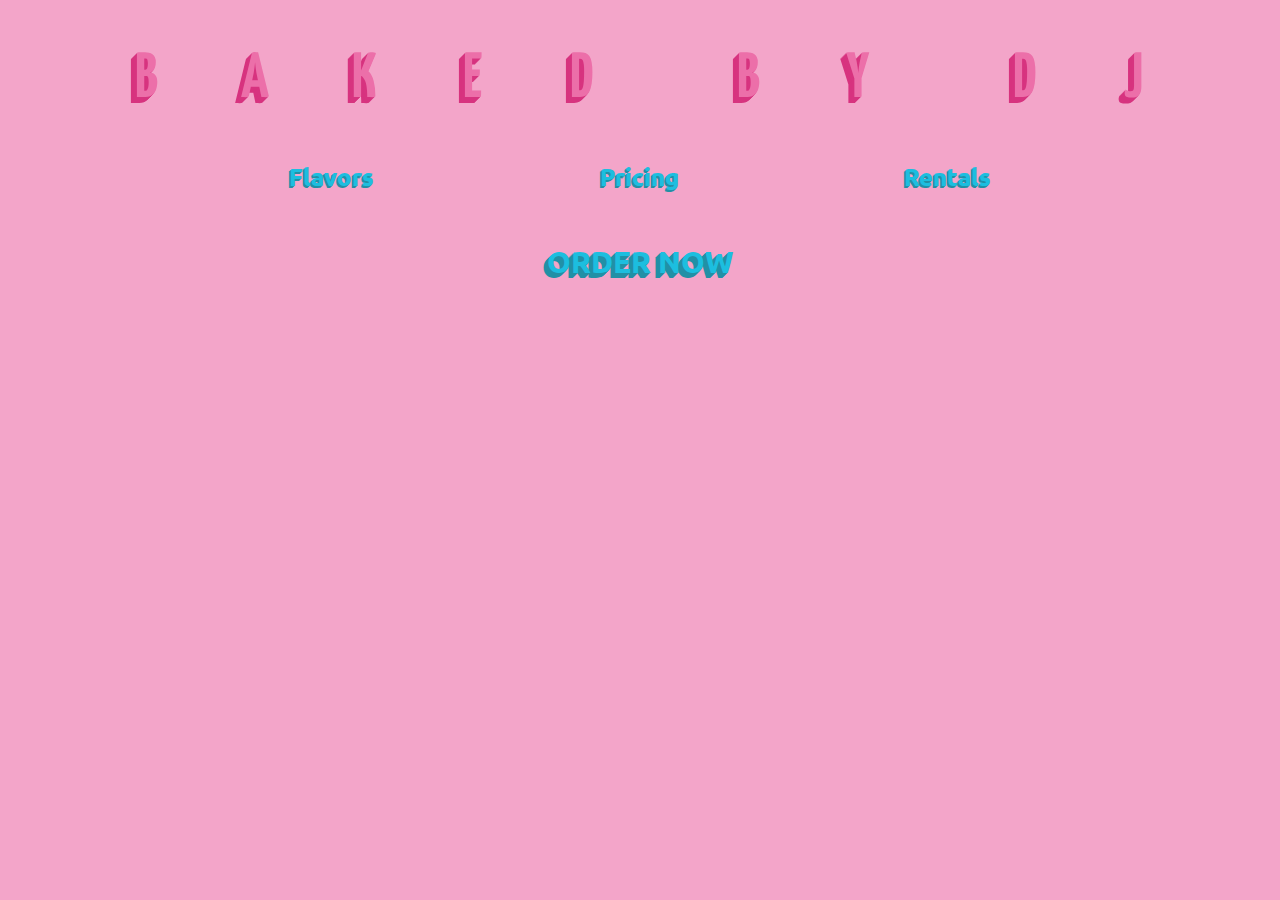
<file: index.html>
<!DOCTYPE html>
<html lang="en">
  <head>
    <meta charset="UTF-8" />
    <meta http-equiv="X-UA-Compatible" content="IE=edge" />
    <meta name="viewport" content="width=device-width, initial-scale=1.0" />
    <link rel="preconnect" href="https://fonts.googleapis.com" />
    <link rel="preconnect" href="https://fonts.gstatic.com" crossorigin />
    <link
      href="https://fonts.googleapis.com/css2?family=Amatic+SC:wght@700&family=Ubuntu:wght@400;700&family=Yanone+Kaffeesatz:wght@300;400;500;700&display=swap"
      rel="stylesheet"
    />
    <link rel="stylesheet" href="style.css" />
    <link rel="icon" href="images/Baked Logo.png">
    <title>Baked by DJ | Home</title>
  </head>
  <body>
    <div class="body">
      <div class="grid title-style">
        <h1>B</h1>
        <h1>A</h1>
        <h1>K</h1>
        <h1>E</h1>
        <h1>D</h1>
        <h1></h1>
        <h1>B</h1>
        <h1>Y</h1>
        <h1></h1>
        <h1>D</h1>
        <h1>J</h1>
      </div>
      <div class="menu-top">
        <a href="flavors.html"><h4>Flavors</h4></a>
        <a href="pricing.html"><h4>Pricing</h4></a>
        <a href="rentals.html"><h4>Rentals</h4></a>
      </div>
      <div class="menu-order">
        <a href="order.html"><h3>ORDER NOW</h3></a>
      </div>
    </div>
  </body>
</html>
</file>
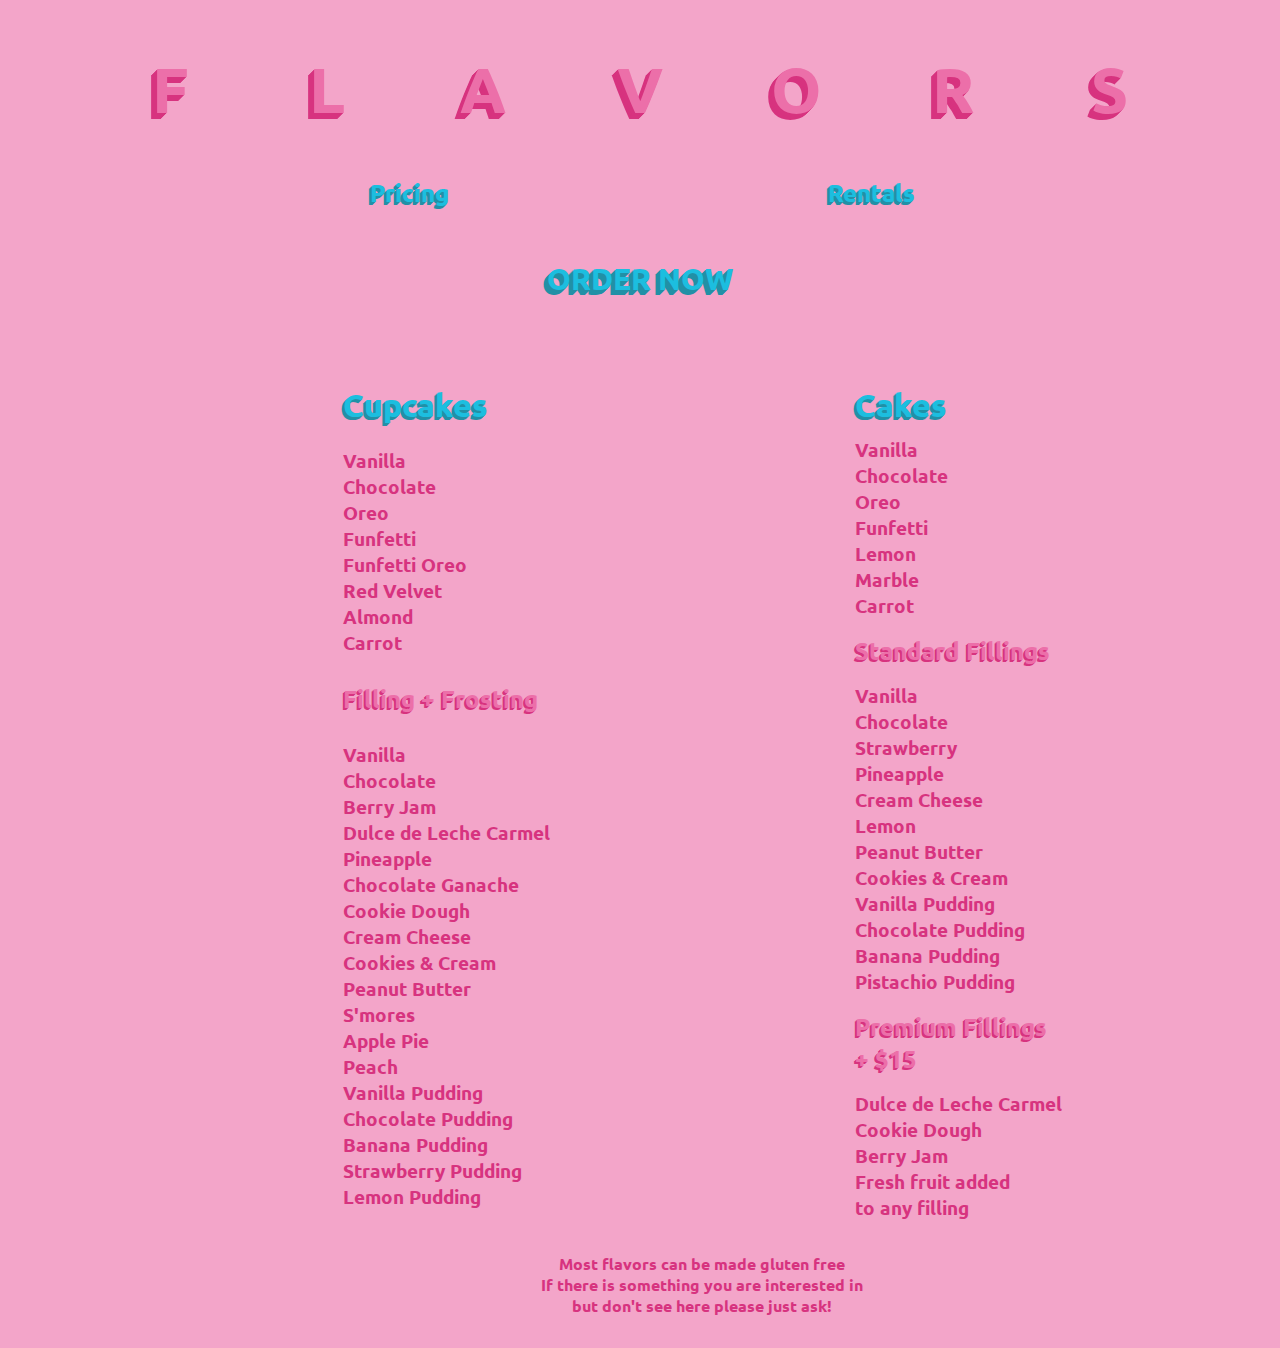
<file: flavors.html>
<!DOCTYPE html>
<html lang="en">
  <head>
    <meta charset="UTF-8" />
    <meta http-equiv="X-UA-Compatible" content="IE=edge" />
    <meta name="viewport" content="width=device-width, initial-scale=1.0" />
    <link rel="preconnect" href="https://fonts.googleapis.com" />
    <link rel="preconnect" href="https://fonts.gstatic.com" crossorigin />
    <link
      href="https://fonts.googleapis.com/css2?family=Amatic+SC:wght@700&family=Ubuntu:wght@400;700&family=Yanone+Kaffeesatz:wght@300;400;500;700&display=swap"
      rel="stylesheet"
    />
    <link rel="stylesheet" href="style.css" />
    <link rel="icon" href="images/Baked Logo.png" />
    <title>Baked by DJ | Flavors</title>
  </head>
  <body>
    <div class="body">
      <div class="grid-flav title-style">
        <h1>F</h1>
        <h1>L</h1>
        <h1>A</h1>
        <h1>V</h1>
        <h1>O</h1>
        <h1>R</h1>
        <h1>S</h1>
      </div>
      <div class="menu-top-2">
        <a href="pricing.html"><h4>Pricing</h4></a>
        <a href="rentals.html"><h4>Rentals</h4></a>
      </div>
      <div class="menu-order">
        <a href="order.html"><h3>ORDER NOW</h3></a>
      </div>
      <div class="flavor-container">
        <div class="cupcakes">
          <h1 class="two-point-shadow-blue">Cupcakes</h1>
          <h3>
            Vanilla<br />Chocolate<br />Oreo<br />Funfetti<br />Funfetti Oreo<br />Red
            Velvet<br />Almond<br />Carrot
          </h3>
          <h2 class="two-point-shadow-pink">Filling + Frosting</h2>
          <h3>
            Vanilla<br />Chocolate<br />Berry Jam<br />Dulce de Leche Carmel<br />Pineapple<br />
            Chocolate Ganache<br />Cookie Dough<br />Cream Cheese<br />Cookies &
            Cream<br />Peanut Butter<br />S'mores<br />
            Apple Pie<br />Peach<br />Vanilla Pudding<br />Chocolate Pudding<br />Banana
            Pudding<br />Strawberry Pudding<br />Lemon Pudding
          </h3>
        </div>
        <div class="cakes">
          <h1 class="two-point-shadow-blue">Cakes</h1>
          <h3>
            Vanilla<br />Chocolate<br />Oreo<br />Funfetti<br />Lemon<br />Marble<br />Carrot
          </h3>
          <h2 class="two-point-shadow-pink">Standard Fillings</h2>
          <h3>
            Vanilla<br />Chocolate<br />Strawberry<br />Pineapple<br />Cream
            Cheese<br />Lemon<br />Peanut Butter<br />Cookies & Cream<br />
            Vanilla Pudding<br />Chocolate Pudding<br />Banana Pudding<br />Pistachio
            Pudding
          </h3>
          <h2 class="two-point-shadow-pink">Premium Fillings<br />+ $15</h2>
          <h3>
            Dulce de Leche Carmel<br />Cookie Dough<br />Berry Jam<br />Fresh
            fruit added<br />to any filling
          </h3>
        </div>
        <div class="flavors-footer">
          <h4>Most flavors can be made gluten free</h4>
          <h4>If there is something you are interested in</h4>
          <h4>but don't see here please just ask!</h4>
          </h4>
        </div>
      </div>
    </div>
  </body>
</html>
</file>
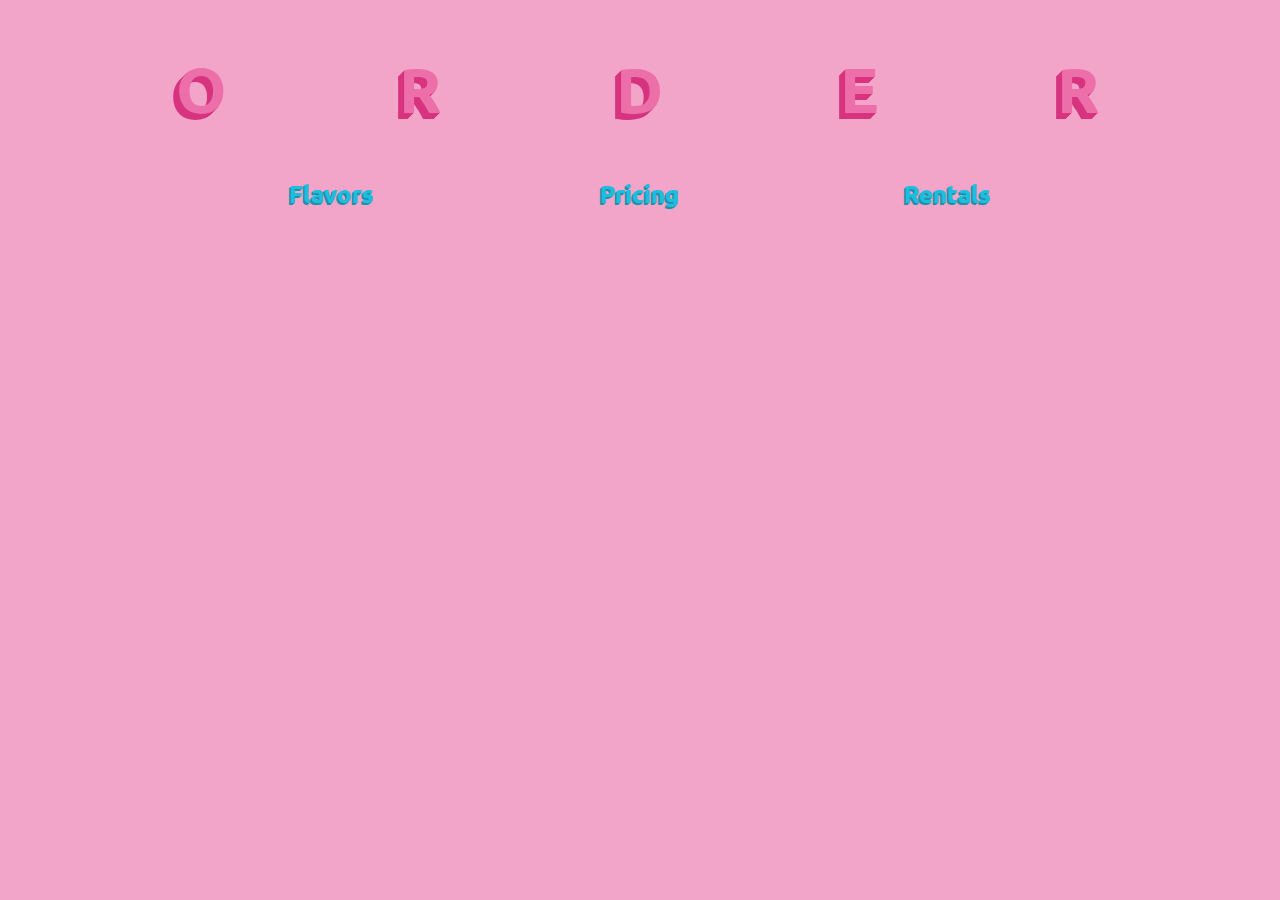
<file: order.html>
<!DOCTYPE html>
<html lang="en">
<head>
    <meta charset="UTF-8">
    <meta http-equiv="X-UA-Compatible" content="IE=edge">
    <meta name="viewport" content="width=device-width, initial-scale=1.0">
    <link rel="preconnect" href="https://fonts.googleapis.com" />
    <link rel="preconnect" href="https://fonts.gstatic.com" crossorigin />
    <link
      href="https://fonts.googleapis.com/css2?family=Amatic+SC:wght@700&family=Ubuntu:wght@400;700&family=Yanone+Kaffeesatz:wght@300;400;500;700&display=swap"
      rel="stylesheet"
    />
    <link rel="stylesheet" href="style.css" />
    <link rel="icon" href="images/Baked Logo.png">
    <title>Baked by DJ | Order</title>
</head>
<body>
    <div class="body">
        <div class="grid-order title-style">
          <h1>O</h1>
          <h1>R</h1>
          <h1>D</h1>
          <h1>E</h1>
          <h1>R</h1>
        </div>
        <div class="menu-top">
          <a href="flavors.html"><h4>Flavors</h4></a>
          <a href="pricing.html"><h4>Pricing</h4></a>
          <a href="rentals.html"><h4>Rentals</h4></a>
        </div>
      </div>    
</body>
</html>
</file>
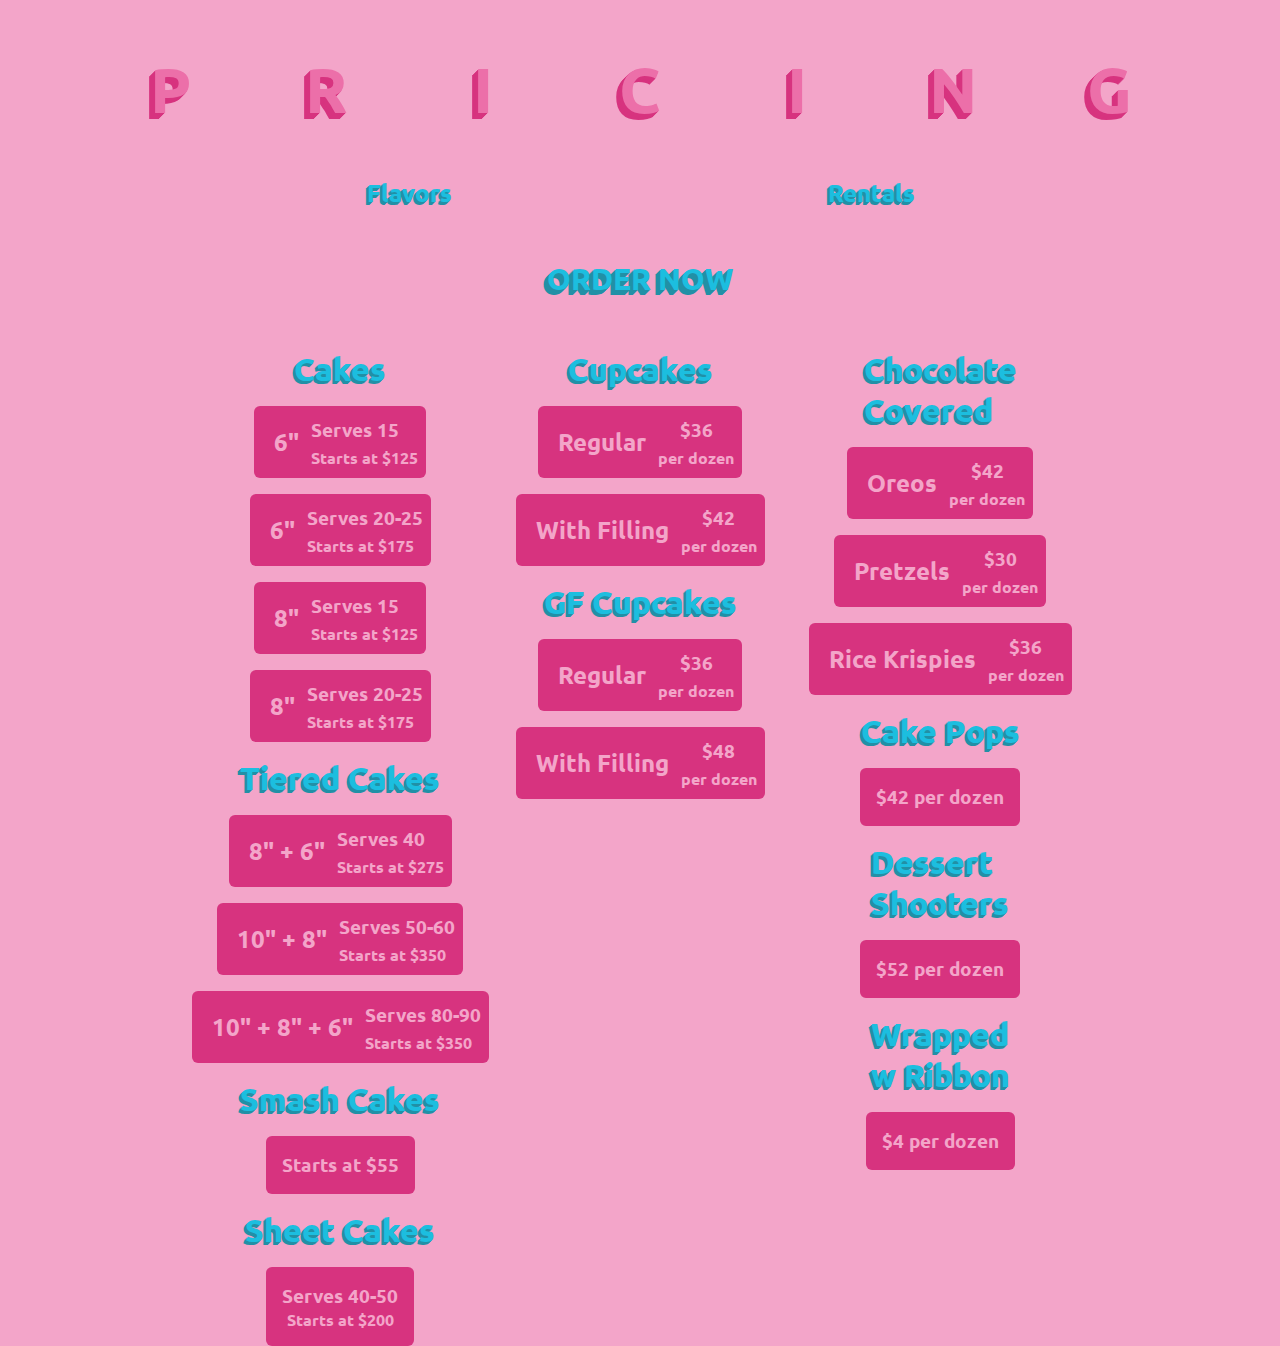
<file: pricing.html>
<!DOCTYPE html>
<html lang="en">
  <head>
    <meta charset="UTF-8" />
    <meta http-equiv="X-UA-Compatible" content="IE=edge" />
    <meta name="viewport" content="width=device-width, initial-scale=1.0" />
    <link rel="preconnect" href="https://fonts.googleapis.com" />
    <link rel="preconnect" href="https://fonts.gstatic.com" crossorigin />
    <link
      href="https://fonts.googleapis.com/css2?family=Amatic+SC:wght@700&family=Ubuntu:wght@400;700&family=Yanone+Kaffeesatz:wght@300;400;500;700&display=swap"
      rel="stylesheet"
    />
    <link rel="stylesheet" href="style.css" />
    <link rel="icon" href="images/Baked Logo.png" />
    <title>Baked by DJ | Pricing</title>
  </head>
  <body>
    <div class="body">
      <div class="grid-price title-style">
        <h1>P</h1>
        <h1>R</h1>
        <h1>I</h1>
        <h1>C</h1>
        <h1>I</h1>
        <h1>N</h1>
        <h1>G</h1>
      </div>
      <div class="menu-top-2">
        <a href="flavors.html"><h4>Flavors</h4></a>
        <a href="rentals.html"><h4>Rentals</h4></a>
      </div>
      <div class="menu-order">
        <a href="order.html"><h3>ORDER NOW</h3></a>
      </div>
      <div class="pricing-container">
        <div class="pricing-cakes">
          <h1 class="two-point-shadow-blue center">Cakes</h1>
          <div class="pricing-item">
            <h3 class="p-size">6"</h3>
            <h3 class="p-serve">Serves 15</h3>
            <h4 class="p-price">Starts at $125</h4>
          </div>
          <div class="pricing-item">
            <h3 class="p-size">6"</h3>
            <h3 class="p-serve">Serves 20-25</h3>
            <h4 class="p-price">Starts at $175</h4>
          </div>
          <div class="pricing-item">
            <h3 class="p-size">8"</h3>
            <h3 class="p-serve">Serves 15</h3>
            <h4 class="p-price">Starts at $125</h4>
          </div>
          <div class="pricing-item">
            <h3 class="p-size">8"</h3>
            <h3 class="p-serve">Serves 20-25</h3>
            <h4 class="p-price">Starts at $175</h4>
          </div>
          <h1 class="two-point-shadow-blue center">Tiered Cakes</h1>
          <div class="pricing-item">
            <h3 class="p-size">8" + 6"</h3>
            <h3 class="p-serve">Serves 40</h3>
            <h4 class="p-price">Starts at $275</h4>
          </div>
          <div class="pricing-item">
            <h3 class="p-size">10" + 8"</h3>
            <h3 class="p-serve">Serves 50-60</h3>
            <h4 class="p-price">Starts at $350</h4>
          </div>
          <div class="pricing-item">
            <h3 class="p-size">10" + 8" + 6"</h3>
            <h3 class="p-serve">Serves 80-90</h3>
            <h4 class="p-price">Starts at $350</h4>
          </div>
          <h1 class="two-point-shadow-blue center">Smash Cakes</h1>
          <div class="pricing-item-2">
            <h3 class="p-serve center">Starts at $55</h3>
          </div>
          <h1 class="two-point-shadow-blue center">Sheet Cakes</h1>
          <div class="pricing-item-3">
            <h3 class="p-serve center">Serves 40-50</h3>
            <h4 class="p-price center">Starts at $200</h4>
          </div>
        </div>

        <div class="pricing-cupcakes">
          <h1 class="two-point-shadow-blue center">Cupcakes</h1>
          <div class="pricing-item">
            <h3 class="p-size">Regular</h3>
            <h3 class="p-serve center">$36</h3>
            <h4 class="p-price">per dozen</h4>
          </div>
          <div class="pricing-item">
            <h3 class="p-size">With Filling</h3>
            <h3 class="p-serve center">$42</h3>
            <h4 class="p-price">per dozen</h4>
          </div>
          <h1 class="two-point-shadow-blue center">GF Cupcakes</h1>
          <div class="pricing-item">
            <h3 class="p-size">Regular</h3>
            <h3 class="p-serve center">$36</h3>
            <h4 class="p-price">per dozen</h4>
          </div>
          <div class="pricing-item">
            <h3 class="p-size">With Filling</h3>
            <h3 class="p-serve center">$48</h3>
            <h4 class="p-price">per dozen</h4>
          </div>
        </div>
        <div class="pricing-treats">
          <h1 class="two-point-shadow-blue center">Chocolate<br />Covered</h1>
          <div class="pricing-item">
            <h3 class="p-size">Oreos</h3>
            <h3 class="p-serve center">$42</h3>
            <h4 class="p-price">per dozen</h4>
          </div>
          <div class="pricing-item">
            <h3 class="p-size">Pretzels</h3>
            <h3 class="p-serve center">$30</h3>
            <h4 class="p-price">per dozen</h4>
          </div>
          <div class="pricing-item">
            <h3 class="p-size">Rice Krispies</h3>
            <h3 class="p-serve center">$36</h3>
            <h4 class="p-price">per dozen</h4>
          </div>
          <h1 class="two-point-shadow-blue center">Cake Pops</h1>
          <div class="pricing-item-2">
            <h3 class="p-serve center">$42 per dozen</h3>
          </div>
          <h1 class="two-point-shadow-blue center">Dessert<br />Shooters</h1>
          <div class="pricing-item-2">
            <h3 class="p-serve center">$52 per dozen</h3>
          </div>
          <h1 class="two-point-shadow-blue center">Wrapped<br />w Ribbon</h1>
          <div class="pricing-item-2">
            <h3 class="p-serve center">$4 per dozen</h3>
          </div>
        </div>
      </div>
    </div>
  </body>
</html>
</file>
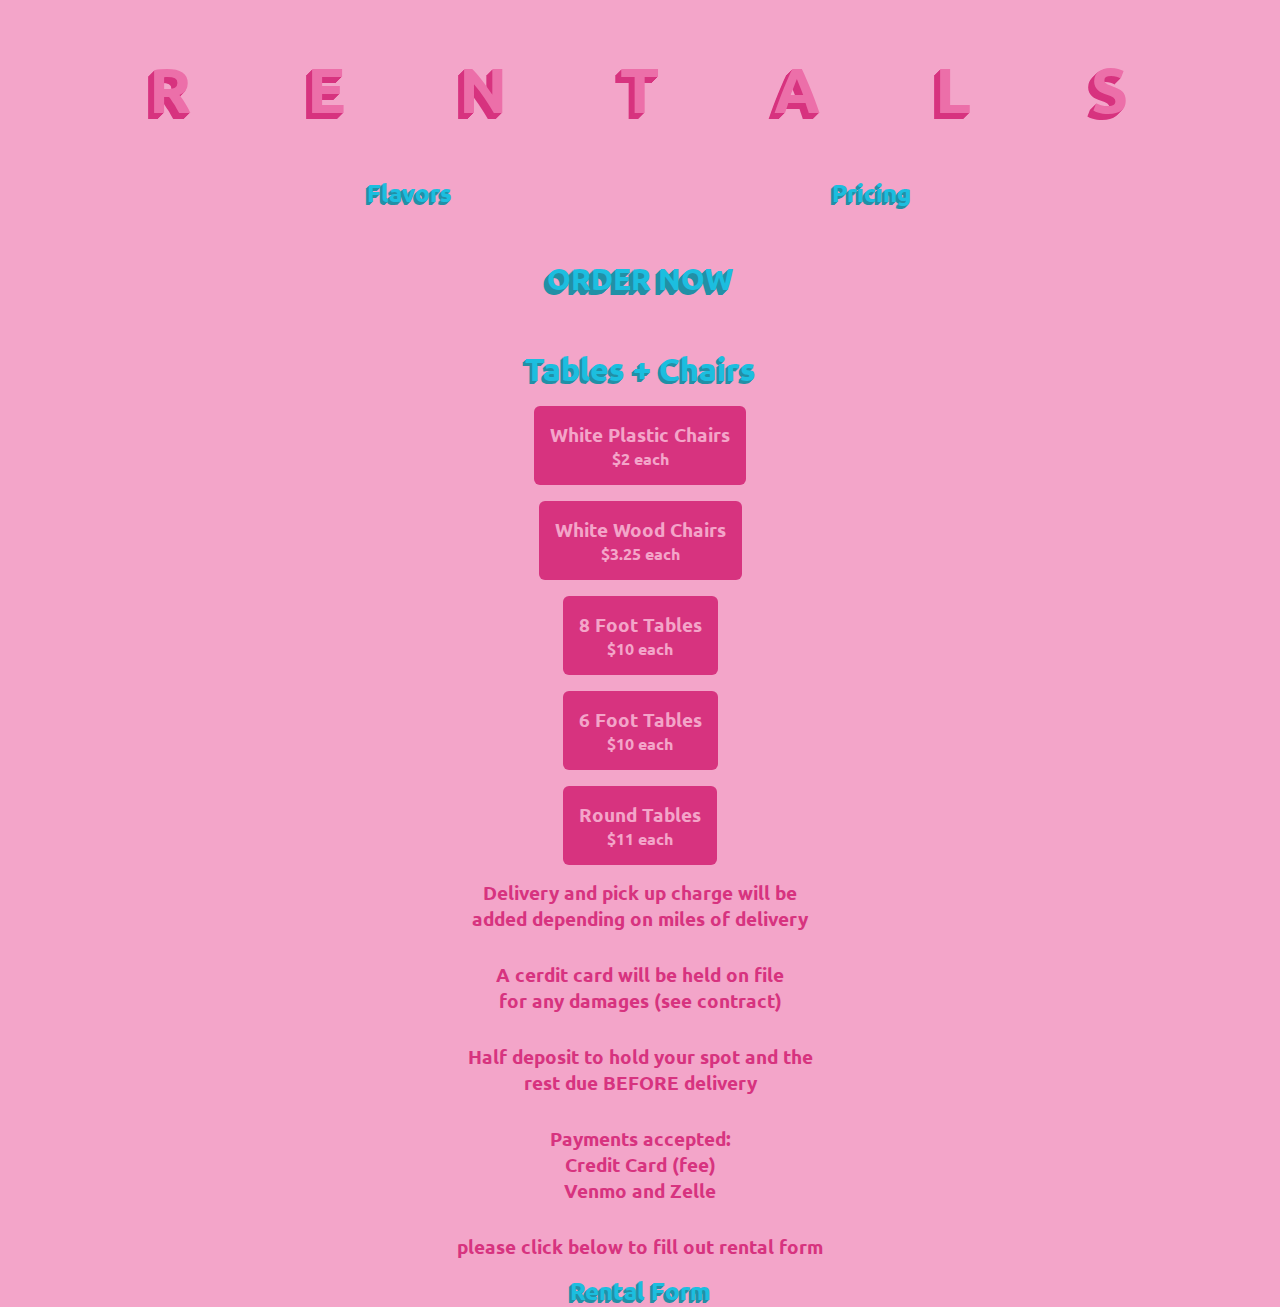
<file: rentals.html>
<!DOCTYPE html>
<html lang="en">
<head>
    <meta charset="UTF-8">
    <meta http-equiv="X-UA-Compatible" content="IE=edge">
    <meta name="viewport" content="width=device-width, initial-scale=1.0">
    <link rel="preconnect" href="https://fonts.googleapis.com" />
    <link rel="preconnect" href="https://fonts.gstatic.com" crossorigin />
    <link
      href="https://fonts.googleapis.com/css2?family=Amatic+SC:wght@700&family=Ubuntu:wght@400;700&family=Yanone+Kaffeesatz:wght@300;400;500;700&display=swap"
      rel="stylesheet"
    />
    <link rel="stylesheet" href="style.css" />
    <link rel="icon" href="images/Baked Logo.png">
    <title>Baked by DJ | Rentals</title>
</head>
<body>
    <div class="body">
        <div class="grid-rent title-style">
          <h1>R</h1>
          <h1>E</h1>
          <h1>N</h1>
          <h1>T</h1>
          <h1>A</h1>
          <h1>L</h1>
          <h1>S</h1>
        </div>
        <div class="menu-top-2">
          <a href="flavors.html"><h4>Flavors</h4></a>
          <a href="pricing.html"><h4>Pricing</h4></a>
        </div>
        <div class="menu-order">
          <a href="order.html"><h3>ORDER NOW</h3></a>
        </div>
        <div class="rental-price">
          <h1 class="two-point-shadow-blue center">Tables + Chairs</h1>
          <div class="pricing-item-3">
            <h3 class="p-serve center">White Plastic Chairs</h3>
            <h4 class="p-price center">$2 each</h4>
          </div>
          <div class="pricing-item-3">
            <h3 class="p-serve center">White Wood Chairs</h3>
            <h4 class="p-price center">$3.25 each</h4>
          </div>
          <div class="pricing-item-3">
            <h3 class="p-serve center">8 Foot Tables</h3>
            <h4 class="p-price center">$10 each</h4>
          </div>
          <div class="pricing-item-3">
            <h3 class="p-serve center">6 Foot Tables</h3>
            <h4 class="p-price center">$10 each</h4>
          </div>
          <div class="pricing-item-3">
            <h3 class="p-serve center">Round Tables</h3>
            <h4 class="p-price center">$11 each</h4>
          </div>
        </div>
        <div class="rental-area">
          <h3 class="pad-1em">Delivery and pick up charge will be<br>added depending on miles of delivery</h3>
          <h3 class="pad-1em">A cerdit card will be held on file<br>for any damages (see contract)</h3>
          <h3 class="pad-1em">Half deposit to hold your spot and the<br>rest due BEFORE delivery</h3>
          <h3 class="pad-1em">Payments accepted:<br>Credit Card (fee)<br>Venmo and Zelle</h3>
          <h3 class="pad-1em">please click below to fill out rental form</h3>
          <a rel="noopener" class="two-point-shadow-blue" href="https://form.jotform.com/221726876265162" target="_blank"><h2>Rental Form</h2></a>
        </div>
      </div>   
</body>
</html>
</file>
<file: style.css>
* {
  --main-color-light: #f3a5c9;
  --main-color-med: #ec6fa9;
  --main-color-dark: #d7337f;
  --blue-light: #38c6e3;
  --blue-med: #1cbedf;
  --blue-dark: #2190a6;
  --yellow-light: #e3d839;
  --yellow-med: #ded11d;
  --yellow-dark: #a69d21;
  --font: "Ubuntu", sans-serif;
  --font-2: "Amatic SC", cursive;
  --font-3: "Yanone Kaffeesatz", sans-serif;
  font-family: var(--font);
  padding: 0;
  margin: 0;
}
.body {
  min-width: 100vw;
  min-height: 100vh;
  background-color: var(--main-color-light);
  overflow: hidden;
}
.grid {
  grid-template-columns: repeat(5, 1fr) repeat(2, 0.5fr 1fr 1fr);
}
.grid-flav {
  grid-template-columns: repeat(7, 1fr);
}
.grid-price {
  grid-template-columns: repeat(7, 1fr);
}
.grid-rent {
  grid-template-columns: repeat(7, 1fr);
}
.grid-order {
  grid-template-columns: repeat(5, 1fr);
}
.title-style {
  display: grid;
  gap: 0.24em;
  font-size: 2em;
  padding: 1.5em 3em;
  justify-items: center;
  justify-content: center;
  color: var(--main-color-med);
  text-shadow: -3px 3px 0px var(--main-color-dark),
    -2px 2px 0px var(--main-color-dark), -1px 1px 0px var(--main-color-dark),
    -4px 4px 0px var(--main-color-dark), -5px 5px 0px var(--main-color-dark),
    -6px 6px 0px var(--main-color-dark);
}
.grid h1 {
  font-family: var(--font-3);
  font-weight: 700;
  font-stretch: wider;
}
.pad-1em {
  padding: .8em;
}
.menu-top {
  color: var(--blue-med);
  display: grid;
  gap: 1em;
  padding: 0px 20px;
  grid-template-columns: repeat(3, 1fr);
  justify-items: center;
  font-size: 1.5rem;
  text-shadow: -3px 3px 0px var(--blue-med), -2px 2px 0px var(--blue-dark),
    -1px 1px 0px var(--blue-dark);
  width: min(100% - 15px, 900px);
  margin-inline: auto;
}
.menu-top-2 {
  color: var(--blue-med);
  display: grid;
  gap: 1em;
  padding: 0px 20px;
  grid-template-columns: repeat(2, 1fr);
  justify-items: center;
  font-size: 1.5rem;
  text-shadow: -3px 3px 0px var(--blue-dark), -2px 2px 0px var(--blue-dark),
    -1px 1px 0px var(--blue-dark);
  width: min(100% - 15px, 900px);
  margin-inline: auto;
}
.menu-top a,
.menu-top-2 a {
  color: var(--blue-med);
  text-decoration: none;
}
.menu-top a,
.menu-top-2 a:visited {
  color: var(--blue-med);
  text-decoration: none;
}
.menu-top a,
.menu-top-2 a:active {
  color: var(--blue-med);
  text-decoration: none;
  transform: translate(-1px, 1px);
  text-shadow: -2px 2px 0px var(--blue-dark), -1px 1px 0px var(--blue-dark);
}
.menu-order {
  color: var(--blue-med);
  display: flex;
  justify-content: center;
  padding: 2em;
  font-size: 1.6em;
  text-shadow: -3px 3px 0px var(--blue-dark), -2px 2px 0px var(--blue-dark),
    -1px 1px 0px var(--blue-dark), -4px 4px 0px var(--blue-dark),
    -5px 5px 0px var(--blue-dark);
}
.menu-order a {
  color: var(--blue-med);
  text-decoration: none;
  text-shadow: -3px 3px 0px var(--blue-dark), -2px 2px 0px var(--blue-dark),
    -1px 1px 0px var(--blue-dark), -4px 4px 0px var(--blue-dark),
    -5px 5px 0px var(--blue-dark);
}
.menu-order a:visited {
  color: var(--blue-med);
  text-decoration: none;
  text-shadow: -3px 3px 0px var(--blue-dark), -2px 2px 0px var(--blue-dark),
    -1px 1px 0px var(--blue-dark), -4px 4px 0px var(--blue-dark),
    -5px 5px 0px var(--blue-dark);
}
.menu-order a:active {
  color: var(--blue-med);
  text-decoration: none;
  transform: translate(-1px, 1px);
  text-shadow: -2px 2px 0px var(--blue-dark), -1px 1px 0px var(--blue-dark),
    -3px 3px 0px var(--blue-dark), -4px 4px 0px var(--blue-dark);
}
.flavor-container {
  display: grid;
  width: min(100% - 15px, 900px);
  margin-inline: auto;
  grid-template-areas:
    "A B"
    "C C";
  justify-content: space-around;
  justify-items: center;
  color: var(--main-color-dark);
}
@media only screen and (max-width: 570px) {
  .flavor-container {
    display: grid;
    grid-template-areas:
      "A"
      "B"
      "C";
    justify-content: space-around;
    color: var(--main-color-dark);
  }
  .flavors-footer {
    font-size: 90%;
  }
}
.cupcakes {
  display: grid;
  grid-area: A;
  gap: 0.5em;
  grid-template-rows: 3em auto 3em auto;
  justify-items: left;
  align-items: center;
  padding: 2em;
}
.two-point-shadow-pink {
  text-shadow: -1px 1px 0px var(--main-color-dark),
    -2px 2px 0px var(--main-color-dark);
  color: var(--main-color-med);
}
.two-point-shadow-blue {
  text-shadow: -1px 1px 0px var(--blue-dark), -2px 2px 0px var(--blue-dark),
    -3px 3px 0px var(--blue-dark);
  color: var(--blue-med);
}
.two-point-shadow-yellow {
  text-shadow: -1px 1px 0px var(--yellow-dark), -2px 2px 0px var(--yellow-dark);
  color: var(--yellow-med);
}
.cakes {
  display: grid;
  grid-area: B;
  gap: 0.5em;
  grid-template-rows: 3em auto 3em auto 5em auto;
  justify-items: left;
  align-items: center;
  padding: 2em;
}
.flavors-footer {
  display: flex;
  flex-direction: column;
  width: 80vw;
  grid-area: C;
  padding: 0 0 2em 0;
  justify-content: center;
  align-items: center;
}
.pricing-container {
  display: grid;
  grid-template-columns: repeat(3, 1fr);
  width: min(100% - 15px, 900px);
  margin-inline: auto;
}
@media only screen and (max-width: 775px) {
  .pricing-container {
    grid-template-columns: 1fr;
  }
}
.center {
  display: flex;
  align-items: center;
  justify-items: center;
  margin: 0 auto;
}
.pricing-cakes {
  display: flex;
  margin: 0 auto;
  flex-direction: column;
  gap: 1em;
}
.pricing-cupcakes {
  display: flex;
  margin: 0 auto;
  flex-direction: column;
  gap: 1em;
}
.pricing-treats {
  display: flex;
  margin: 0 auto;
  flex-direction: column;
  gap: 1em;
}
.pricing-item {
  display: grid;
  grid-template-areas:
    "size serve"
    "size price";
  padding: 0.5em;
  color: var(--main-color-light);
  background-color: var(--main-color-dark);
  border-radius: 6px;
  margin: 0 auto;
}
.pricing-item-2 {
  display: grid;
  grid-template-areas: "serve";
  padding: 1em;
  color: var(--main-color-light);
  background-color: var(--main-color-dark);
  border-radius: 6px;
  margin: 0 auto;
}
.pricing-item-3 {
  display: grid;
  grid-template-areas:
    "serve"
    "price";
  padding: 1em;
  color: var(--main-color-light);
  background-color: var(--main-color-dark);
  border-radius: 6px;
  margin: 0 auto;
}
.p-size {
  display: grid;
  grid-area: size;
  font-size: clamp(1.2em, 10vw, 1.5em);
  padding: 0.5em;
  align-items: center;
  justify-items: center;
}
.p-serve {
  display: grid;
  grid-area: serve;
  align-items: center;
}
.p-price {
  display: grid;
  grid-area: price;
  align-items: center;
}
.rental-area {
  display: flex;
  flex-direction: column;
  text-align: center;
  justify-content: center;

  color: var(--main-color-dark);
}
.rental-area a {
  text-decoration: none;
}
.rental-price {
  display: flex;
  flex-direction: column;
  text-align: center;
  justify-content: center;
  gap: 1em;
}
</file>
